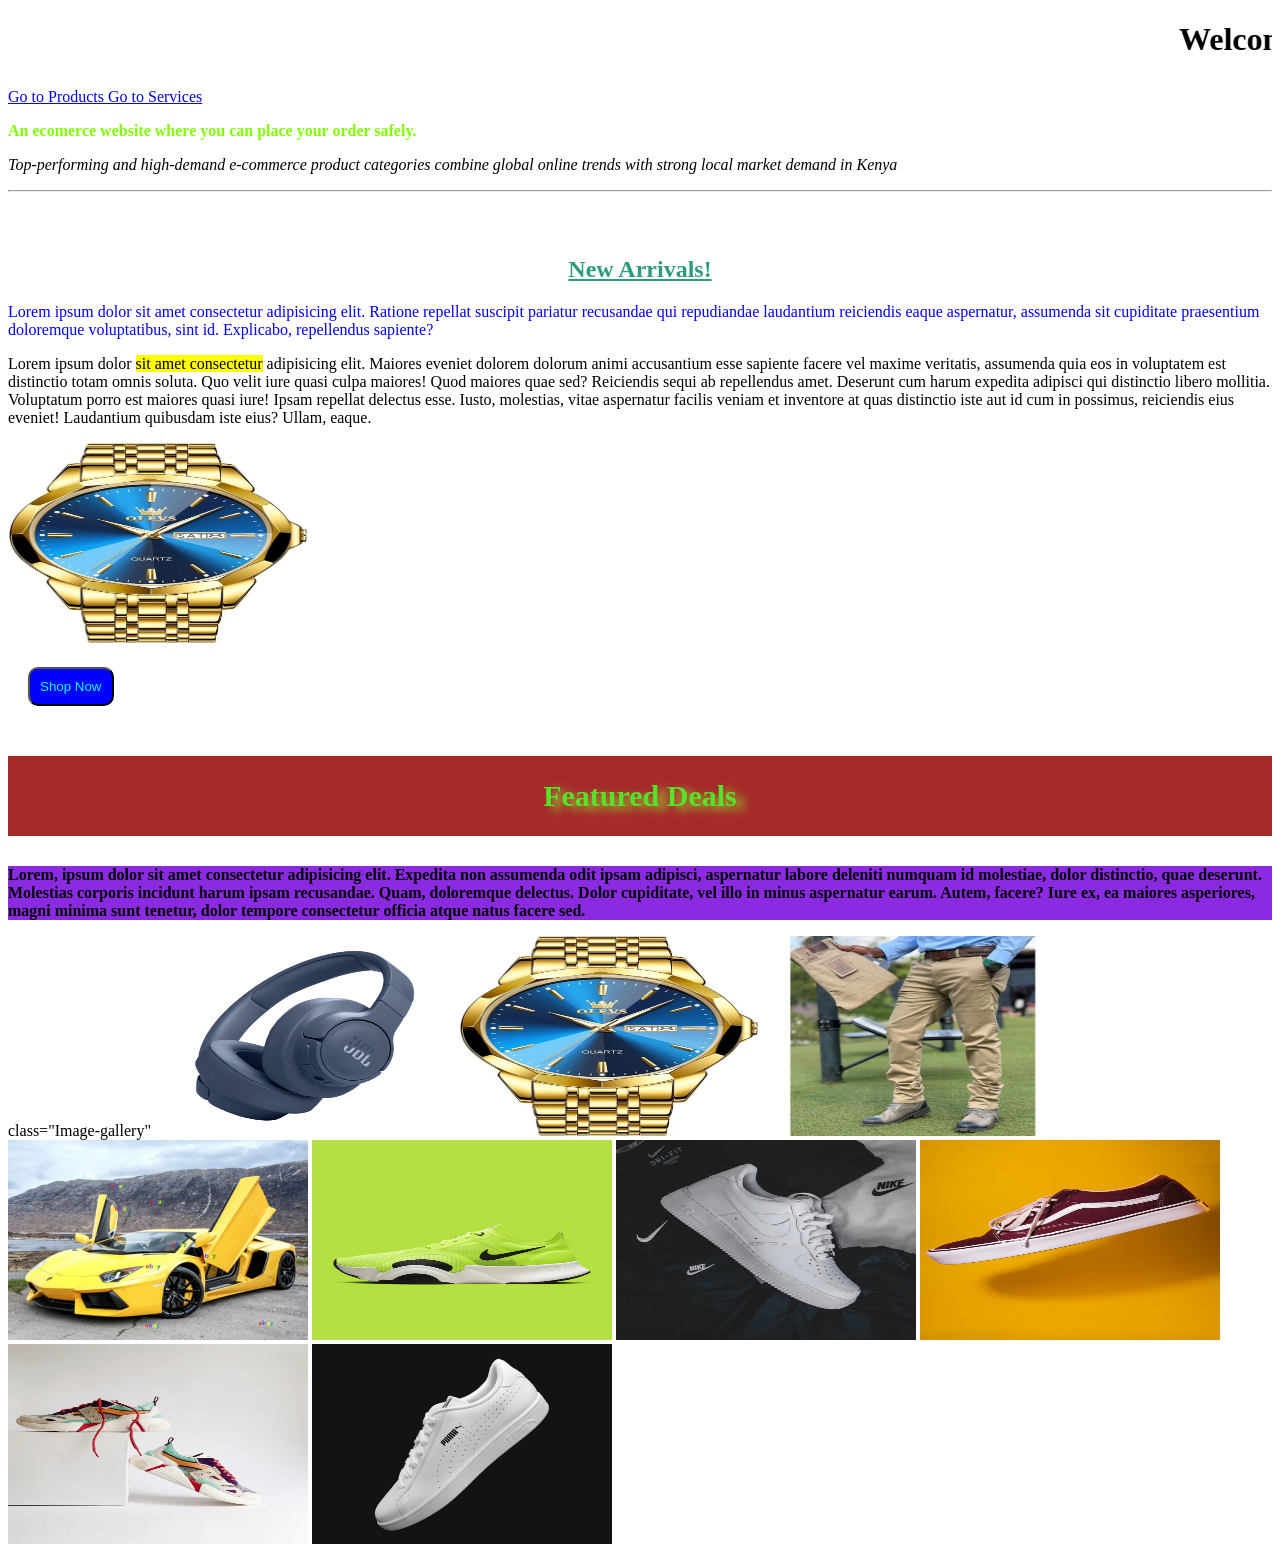
<file: index.html>
<!DOCTYPE html>
<html lang="en">
<head>
    <meta charset="UTF-8">
    <meta name="viewport" content="width=device-width, initial-scale=1.0">
    <title>Homepage - spendora</title>


    <link rel="stylesheet" href="css/style.css">
</head>
<body>


    <h1> <marquee behavior="" direction="">Welcome to Spendoar Prices!</marquee> </h1>

    <a href="products.html">Go to Products </a>
    <a href="services.html"> Go to Services</a>
    

    <p style="color: chartreuse;"> <b>An ecomerce website where you can place your order safely.</b> </p>

    <p><i>Top-performing and high-demand e-commerce product categories combine global online trends with strong local market demand in Kenya</i></p>
    
     <hr>
     <br> <br>


    <h2    style="color: rgb(46, 155, 124); text-align: center;"> <u>New Arrivals!</u></h2>

    <p  style="color: blue;">Lorem ipsum dolor sit amet consectetur adipisicing elit. Ratione repellat suscipit pariatur recusandae qui repudiandae laudantium reiciendis eaque aspernatur, assumenda sit cupiditate praesentium doloremque voluptatibus, sint id. Explicabo, repellendus sapiente?</p>

    <p>Lorem ipsum dolor <mark>sit amet consectetur</mark> adipisicing elit. Maiores eveniet dolorem dolorum animi accusantium esse sapiente facere vel maxime veritatis, assumenda quia eos in voluptatem est distinctio totam omnis soluta.
    Quo velit iure quasi culpa maiores! Quod maiores quae sed? Reiciendis sequi ab repellendus amet. Deserunt cum harum expedita adipisci qui distinctio libero mollitia. Voluptatum porro est maiores quasi iure!
    Ipsam repellat delectus esse. Iusto, molestias, vitae aspernatur facilis veniam et inventore at quas distinctio iste aut id cum in possimus, reiciendis eius eveniet! Laudantium quibusdam iste eius? Ullam, eaque.</p>

    <img src="images/watch.png" alt="">
    <br>
    <button> Shop Now </button>

    <h3>  Featured Deals </h3>

    <p style="font-weight: bold;"> Lorem, ipsum dolor sit amet consectetur adipisicing elit. Expedita non assumenda odit ipsam adipisci, aspernatur labore deleniti numquam id molestiae, dolor distinctio, quae deserunt. Molestias corporis incidunt harum ipsam recusandae.
    Quam, doloremque delectus. Dolor cupiditate, vel illo in minus aspernatur earum. Autem, facere? Iure ex, ea maiores asperiores, magni minima sunt tenetur, dolor tempore consectetur officia atque natus facere sed. </p>

   <div> class="Image-gallery"
    <img src="images/headphone.png" alt="">
    <img src="images/watch.png" alt="">
    <img src="images/khaki.png" alt="">
    <img src="images/lamd.png" alt="">
    <img src="images/sneaker1.png" alt="">
    <img src="images/sneaker2.png" alt="">
    <img src="images/sneaker3.png" alt="">
    <img src="images/sneaker4.png" alt="">
    <img src="images/sneaker5.png" alt="">
 
    </div>






</body>
</html>
</file>
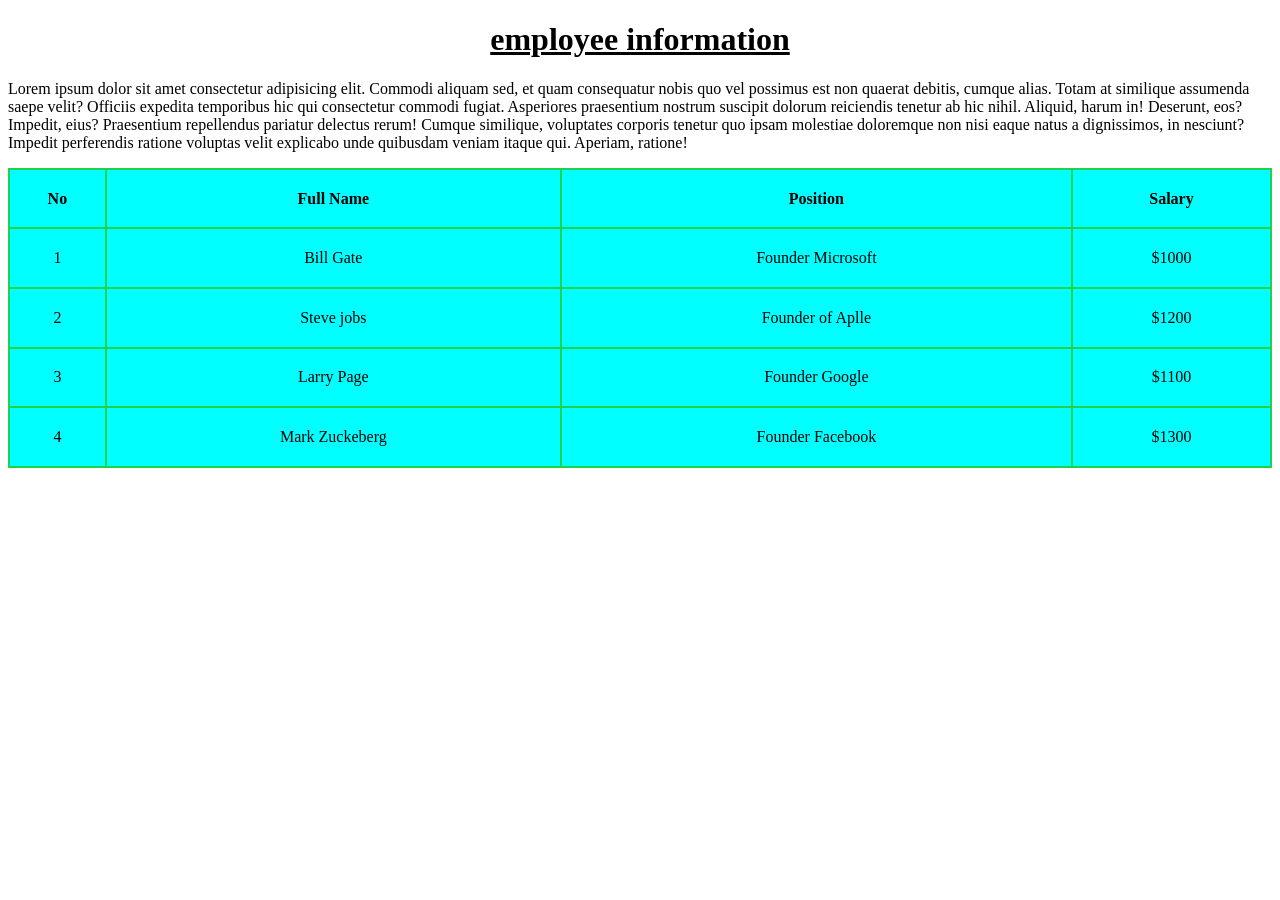
<file: employee.html>
<!DOCTYPE html>
<html lang="en">
<head>
    <meta charset="UTF-8">
    <meta name="viewport" content="width=, initial-scale=1.0">
    <title>Document</title>
     <style>
      h1{
       text-align: center;
       text-decoration: underline;

      }
      table,th,td{

        border: 2px solid rgb(30, 210, 78);
        border-collapse: collapse;

      }
      table{

        width: 100%;
        height: 300px;
        background-color: aqua;
      }
      td{
        text-align:center ;
      }





     </style>







</head>
<body>

    <h1>employee information</h1>

    <p> Lorem ipsum dolor sit amet consectetur adipisicing elit. Commodi aliquam sed, et quam consequatur nobis quo vel possimus est non quaerat debitis, cumque alias. Totam at similique assumenda saepe velit?
    Officiis expedita temporibus hic qui consectetur commodi fugiat. Asperiores praesentium nostrum suscipit dolorum reiciendis tenetur ab hic nihil. Aliquid, harum in! Deserunt, eos? Impedit, eius? Praesentium repellendus pariatur delectus rerum!
    Cumque similique, voluptates corporis tenetur quo ipsam molestiae doloremque non nisi eaque natus a dignissimos, in nesciunt? Impedit perferendis ratione voluptas velit explicabo unde quibusdam veniam itaque qui. Aperiam, ratione!</p>
    <table>
     <tr>
        <th>No</th>
        <th>Full Name</th>
        <th>Position</th>
        <th>Salary</th>
     </tr>
     <tr>
      <td>1</td>
      <td>Bill Gate</td>
      <td>Founder Microsoft</td>
      <td>$1000</td>

     </tr>
     <tr>

        <td>2</td>
        <td>Steve jobs</td>
        <td>Founder of Aplle</td>
        <td>$1200</td>
     </tr>
     <tr>
        <td>3</td>
        <td>Larry Page</td>
        <td>Founder Google</td>
        <td>$1100</td>
     </tr>
     <tr>
        <td>4</td>
        <td>Mark Zuckeberg</td>
        <td>Founder Facebook</td>
        <td>$1300</td>
     </tr>





    </table>
    
</body>
</html>
</file>
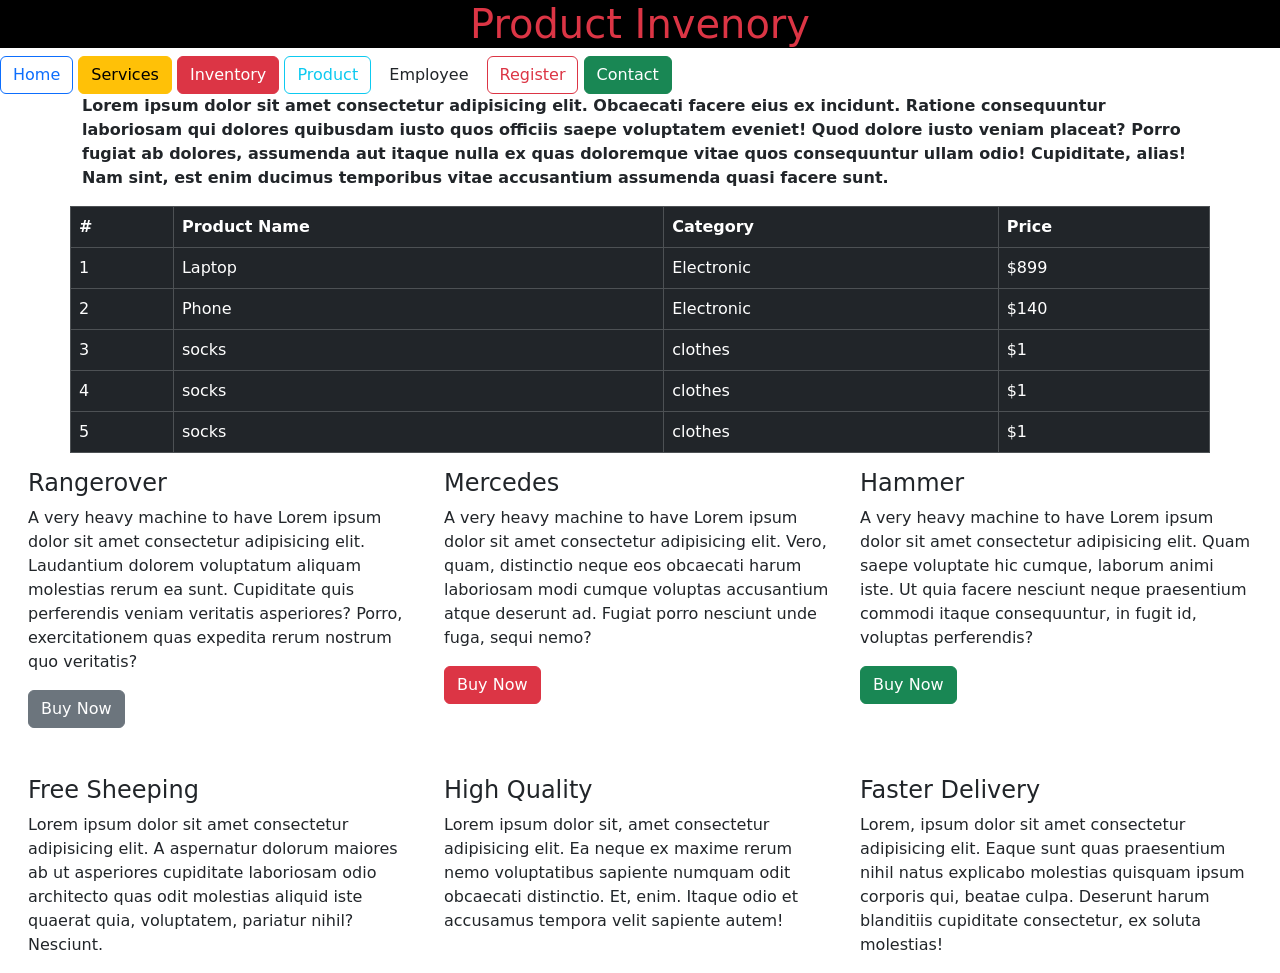
<file: INVENTORY.html>
<!DOCTYPE html>
<html lang="en">
<head>
    <meta charset="UTF-8">
    <meta name="viewport" content="width=device-width, initial-scale=1.0">
    <title>Inventory Page</title>
    <link rel="stylesheet" href="Bootsrap/css/bootstrap.min.css">
    <script src="Bootsrap/js/bootstrap.min.js"></script>
</head>
<body>
    <h1   class="text-danger bg-black text-center">Product Invenory</h1>
    


    <button class="btn btn-outline-primary">Home</button>
    
    <button class="btn btn-warning">Services</button>
    
    <button class="btn btn-danger ">Inventory</button>

    <button class="btn btn-outline-info">Product</button>

    <button class="btn btn-group-lg">Employee</button>

    <button class="btn btn-outline-danger">Register</button>

    <button class="btn btn-success">Contact</button>



    <p class="fw-bold  container" mb-4>Lorem ipsum dolor sit amet consectetur adipisicing elit. Obcaecati facere eius ex incidunt. Ratione consequuntur laboriosam qui dolores quibusdam iusto quos officiis saepe voluptatem eveniet! Quod dolore iusto veniam placeat?
    Porro fugiat ab dolores, assumenda aut itaque nulla ex quas doloremque vitae quos consequuntur ullam odio! Cupiditate, alias! Nam sint, est enim ducimus temporibus vitae accusantium assumenda quasi facere sunt.</p>
    <table class="table table-bordered table-hover table-dark container mb-3">
        <tr>
            <th>#</th>
            <th>Product Name</th>
            <th>Category</th>
            <th>Price</th>

            
        </tr>

        <tr>
            <td>1</td>
            <td>Laptop</td>
            <td>Electronic</td>
            <td>$899</td>
        </tr>

        <tr>
            <td>2</td>
            <td>Phone</td>
            <td>Electronic</td>
            <td>$140</td>
        </tr>
        <tr>
            <td>3</td>
            <td>socks</td>
            <td>clothes</td>
            <td>$1</td>
        </tr>
        
        <tr>
            <td>4</td>
            <td>socks</td>
            <td>clothes</td>
            <td>$1</td>
        </tr>
        <tr>
            <td>5</td>
            <td>socks</td>
            <td>clothes</td>
            <td>$1</td>
        </tr>
        
        
        


    </table>
    <div class=" row text-start ms-3 me-3">
        <div class="col-4">
            <h4>Rangerover</h4>
            <p>A very heavy machine to have Lorem ipsum dolor sit amet consectetur adipisicing elit. Laudantium dolorem voluptatum aliquam molestias rerum ea sunt. Cupiditate quis perferendis veniam veritatis asperiores? Porro, exercitationem quas expedita rerum nostrum quo veritatis?</p>
            <button class="btn btn-secondary">Buy Now</button>
        </div>
        <div class="col-4" >
            <h4>Mercedes</h4>
            <p >A very heavy machine to have Lorem ipsum dolor sit amet consectetur adipisicing elit. Vero, quam, distinctio neque eos obcaecati harum laboriosam modi cumque voluptas accusantium atque deserunt ad. Fugiat porro nesciunt unde fuga, sequi nemo?</p>
            <button class="btn btn-danger">Buy Now</button>
        </div>
        <div class="col-4">
            <h4>Hammer</h4>
            <p>A very heavy machine to have Lorem ipsum dolor sit amet consectetur adipisicing elit. Quam saepe voluptate hic cumque, laborum animi iste. Ut quia facere nesciunt neque praesentium commodi itaque consequuntur, in fugit id, voluptas perferendis?</p>
            <button class="btn btn-success">Buy Now</button>
        </div>

        
    </div>

    <br><br>
     <div class="row text-start ms-3 me-3">
            <div class="col-4">
                <h4>Free Sheeping</h4>
                <p>Lorem ipsum dolor sit amet consectetur adipisicing elit. A aspernatur dolorum maiores ab ut asperiores cupiditate laboriosam odio architecto quas odit molestias aliquid iste quaerat quia, voluptatem, pariatur nihil? Nesciunt.</p>


            </div>
            <div class="col-4">
                <h4>High Quality</h4>
                <p>Lorem ipsum dolor sit, amet consectetur adipisicing elit. Ea neque ex maxime rerum nemo voluptatibus sapiente numquam odit obcaecati distinctio. Et, enim. Itaque odio et accusamus tempora velit sapiente autem!</p>

            </div>
            <div class="col-4">
                <h4>Faster Delivery</h4>
                <p>Lorem, ipsum dolor sit amet consectetur adipisicing elit. Eaque sunt quas praesentium nihil natus explicabo molestias quisquam ipsum corporis qui, beatae culpa. Deserunt harum blanditiis cupiditate consectetur, ex soluta molestias!</p>

            </div>

            
        </div>

        



    </div>

    
</body>
</html>
</file>
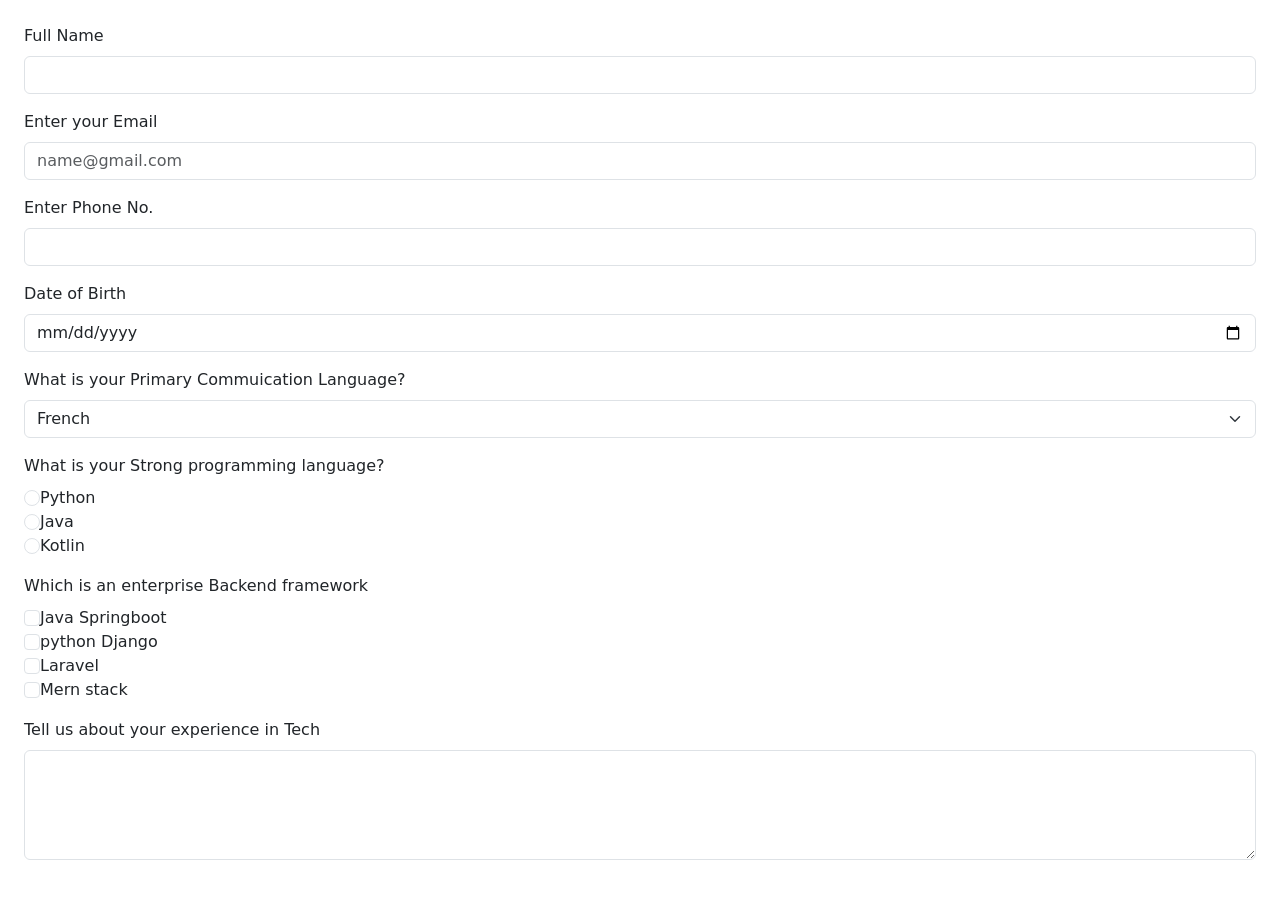
<file: payment.html>
<!DOCTYPE html>
<html lang="en">
<head>
    <meta charset="UTF-8">
    <meta name="viewport" content="width=device-width, initial-scale=1.0">
    <title>Payment</title>
    <link rel="stylesheet" href="Bootsrap/css/bootstrap.min.css">
    <script src="Bootsrap/js/bootstrap.min.js"></script>
</head>
<body>
    <div class="m-4 ">
        <form action="">
            <div class="mb-3">
                <label for="name" class="form-label">Full Name</label>
                <input type="text" class="form-control" id="name" required>

            </div>
            
            
            <div  class="mb-3">
                <label for="email" class="form-label">Enter your Email</label>
                <input type="email" id="email" class="form-control" placeholder="name@gmail.com" required>

            </div>
            
            
            <div class="mb-3">
                <label for="phone" class="form-label">Enter Phone No.</label>
                <input type="tel" class="form-control" id="phone" required>

            </div>
            <div class="mb-3">
                <label for="D.O.B" class="form-label">Date of Birth</label>
                <input type="date" class="form-control" required id="D.O.B">
            </div>
            <div class="mb-3">
                <label for="quiz" class="form-label">What is your Primary Commuication Language?</label>
                <select name="quiz" id="quiz" class="form-select">
                    <option value="French">French</option>
                    <option value="English">English</option>
                    <option value="Kiswahili">Kiswahili</option>


                </select>
            </div>    
            <div class="mb-3">
                <label for="language" class=" form-label ">What is your Strong programming language?</label><br>
                <input type="radio" id="language" class="form-check-input" name="programming" value="Python">Python <br>
                <input type="radio" id="language" class="form-check-input" name="programming" value="Java">Java <br>
                <input type="radio" id="language" name="programming" value="Kotlin" class="form-check-input">Kotlin

            </div>
            <div class="mb-3">
                <label for="framework" class="form-label">Which  is an enterprise Backend framework</label><br>
                <input type="checkbox" id="framework" name="f.wrk" class="form-check-input" value="Java SpringBoot" required>Java Springboot <br>
                <input type="checkbox" id="framework" class="form-check-input" name="f.wrk" value=" python Django" required>python Django <br>
                <input type="checkbox" id="framework" class="form-check-input" name="f.wrk" value="Laravel" required>Laravel <br>
                <input type="checkbox" id="framework" class="form-check-input" name="f.wrk" value="Mern stack" required>Mern stack
            </div>
            <div>
                <label for="experience" class="form-label">Tell us about your experience in Tech</label>
                <textarea name="tech_exp" id="experience" rows="4" cols="50" class="form-control" required></textarea>

            </div>

            </div>
            











        </form>














    </div>
    
    
    
    
    
    
    
    
    
    
    
    






    
</body>
</html>
</file>
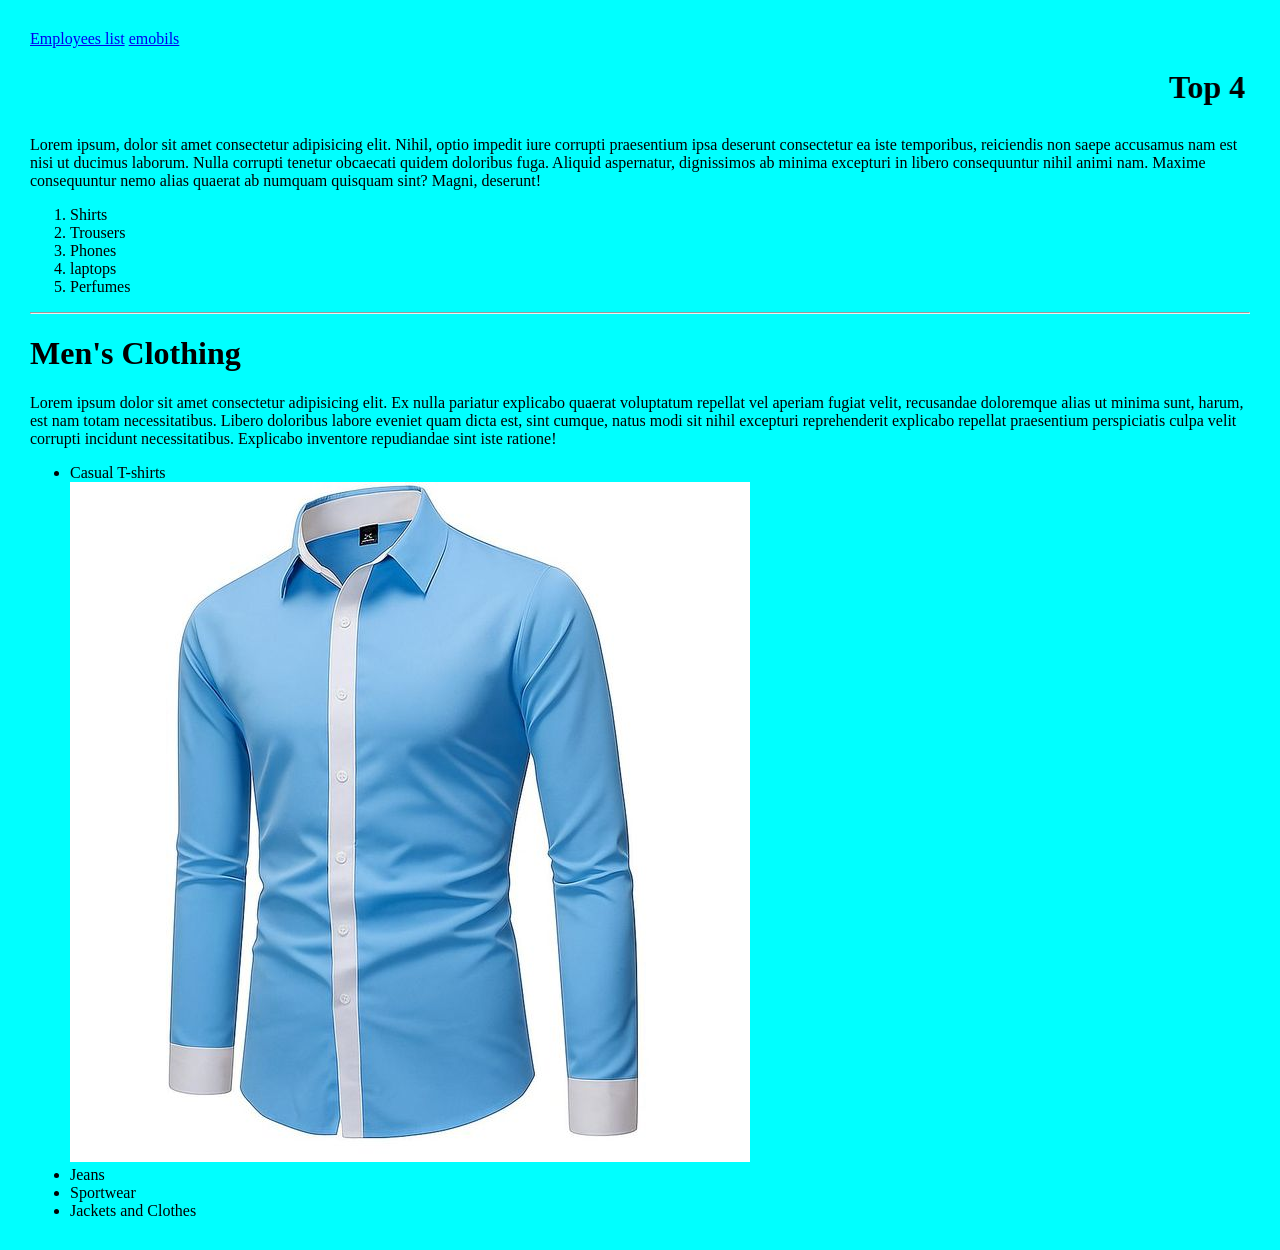
<file: products.html>
<!DOCTYPE html>
<html lang="en">
<head>
    <meta charset="UTF-8">
    <meta name="viewport" content="width=device-width, initial-scale=1.0">
    <title>Product Page</title>
    <style>
    body{
        background-color: aqua;
        margin: 30px;
    }
    a{
        
    }



    </style>
</head>
<body>

    <a href="employee.html"   target="_self"> Employees list</a>
    <a href="https://emobilis.ac.ke/">emobils</a>



    <!--    Ordered List    -->
    <h1><marquee behavior="" direction="">Top 4 Seling products.</marquee></h1> 
    <p>Lorem ipsum, dolor sit amet consectetur adipisicing elit. Nihil, optio impedit iure corrupti praesentium ipsa deserunt consectetur ea iste temporibus, reiciendis non saepe accusamus nam est nisi ut ducimus laborum.
    Nulla corrupti tenetur obcaecati quidem doloribus fuga. Aliquid aspernatur, dignissimos ab minima excepturi in libero consequuntur nihil animi nam. Maxime consequuntur nemo alias quaerat ab numquam quisquam sint? Magni, deserunt!</p>
    <ol>
        <li> Shirts</li>
        <li>Trousers</li>
        <li>Phones</li>
        <li>laptops</li>
        <li>Perfumes</li>
    </ol>


    <hr>
    <!---  Unordered List  -->
    <h1>Men's Clothing</h1>
    <p>Lorem ipsum dolor sit amet consectetur adipisicing elit. Ex nulla pariatur explicabo quaerat voluptatum repellat vel aperiam fugiat velit, recusandae doloremque alias ut minima sunt, harum, est nam totam necessitatibus.
    Libero doloribus labore eveniet quam dicta est, sint cumque, natus modi sit nihil excepturi reprehenderit explicabo repellat praesentium perspiciatis culpa velit corrupti incidunt necessitatibus. Explicabo inventore repudiandae sint iste ratione!</p>

    <ul>

      <li>Casual T-shirts</li>
      <img src="images/shirt.png" alt="">
      <li>Jeans</li>
      <li>Sportwear</li>
      <li>Jackets and Clothes</li>
     
    </ul>
    <!-- Nested List  -->
     <!-- Description List-->


    
</body>
</html>
</file>
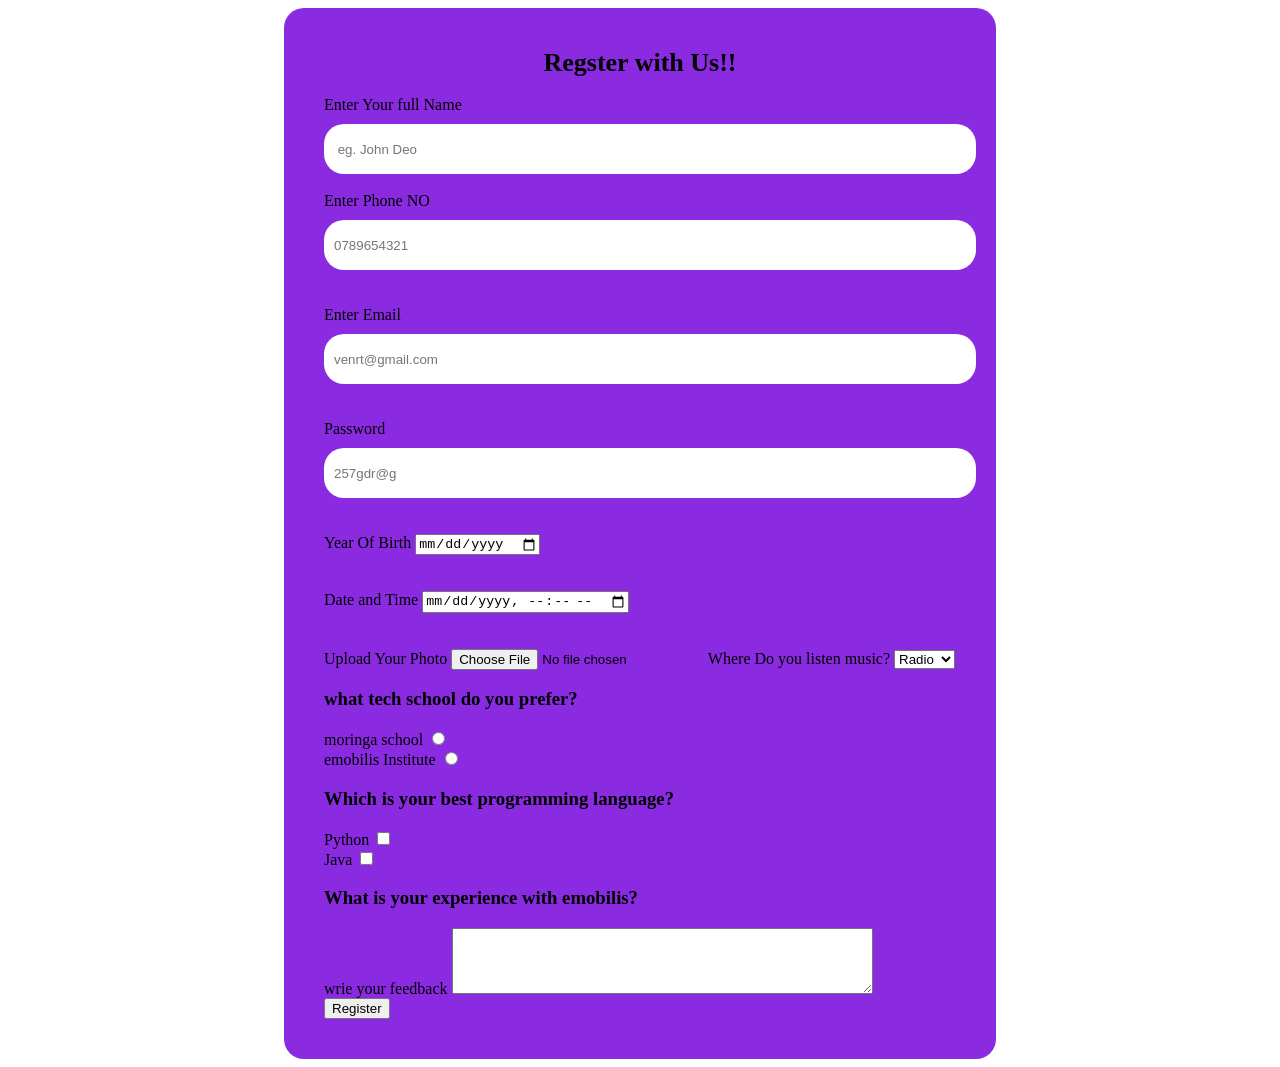
<file: register.html>
<!DOCTYPE html>
<html lang="en">
<head>
    <meta charset="UTF-8">
    <meta name="viewport" content="width=device-width, initial-scale=1.0">
    <title>Registration Part</title>
    <link rel="stylesheet" href="css/register.css">
</head>
<body>
    <form action="">
        <caption></caption>
      <legend> Regster with Us!!</legend>
      <br> 

      <label for="name">Enter Your full Name</label>
      <input type="text"  placeholder=" eg. John Deo" id="name"  required>
      <br><br>
      <label for="phone">Enter Phone NO</label>
      <input type="tel" placeholder="0789654321" id="phone" required maxlength="10">
      <br><br><br>
      <label for="address"> Enter Email</label>
      <input type="email" placeholder="venrt@gmail.com" required id="address">
      <br><br><br>
      <label for="ps">Password</label>
      <input type="password" placeholder="257gdr@g" required id="ps">
      <br><br><br>
      <label for="birth">Year Of Birth</label>
      <input type="date" placeholder="11/11/2026" required id="birth">
      <br><br><br>
      <label for="dt">Date and Time</label>
      <input type="datetime-local" id="dt" required>
      <br><br><br>
      <label for="file">Upload Your Photo</label>
      <input type="file" id="file" required>

      <!-- DrpoDown-- -->

       <label for="devices">Where Do you listen music?</label>
       <select name="devices" id="devices">
        <option value="">Radio</option>
        <option value="">Phone</option>
        <option value="">Itubes</option>
        <option value="">Drum</option>



       </select>
       <!--RadioButton-->
       <h3>what tech school do you  prefer?</h3>
       <div>
        <label for="moringa">moringa school</label>
        <input type="radio" id="moringa" name="shcool" value="moringa_track">
       </div>
       <div>
        <label for="emobilis">emobilis Institute</label>
        <input type="radio" id="emobilis" name="shcool" value="emobilis _track" >
       </div>
       




       
       <!--- CHeckbuton-->
       <h3>Which is your best programming language?</h3>
       <div>
        <label for="programming">Python</label>
        <input type="checkbox" id="programming" value="Python" name="language" required>
        </div>
        <div>
            <label for="prgramming">Java</label>
            <input type="checkbox" id="prgramming" name="language" value="Java" required>
        </div>
       <!--Textarea-->
       <h3>What is your experience with emobilis?</h3>
       <label for="feedback">wrie your feedback</label>
       <textarea name="user feedback" id="feedback"  rows="4" cols="50" required></textarea>
       <br>
       <button>Register</button>




    </form>
    
</body>
</html>
</file>
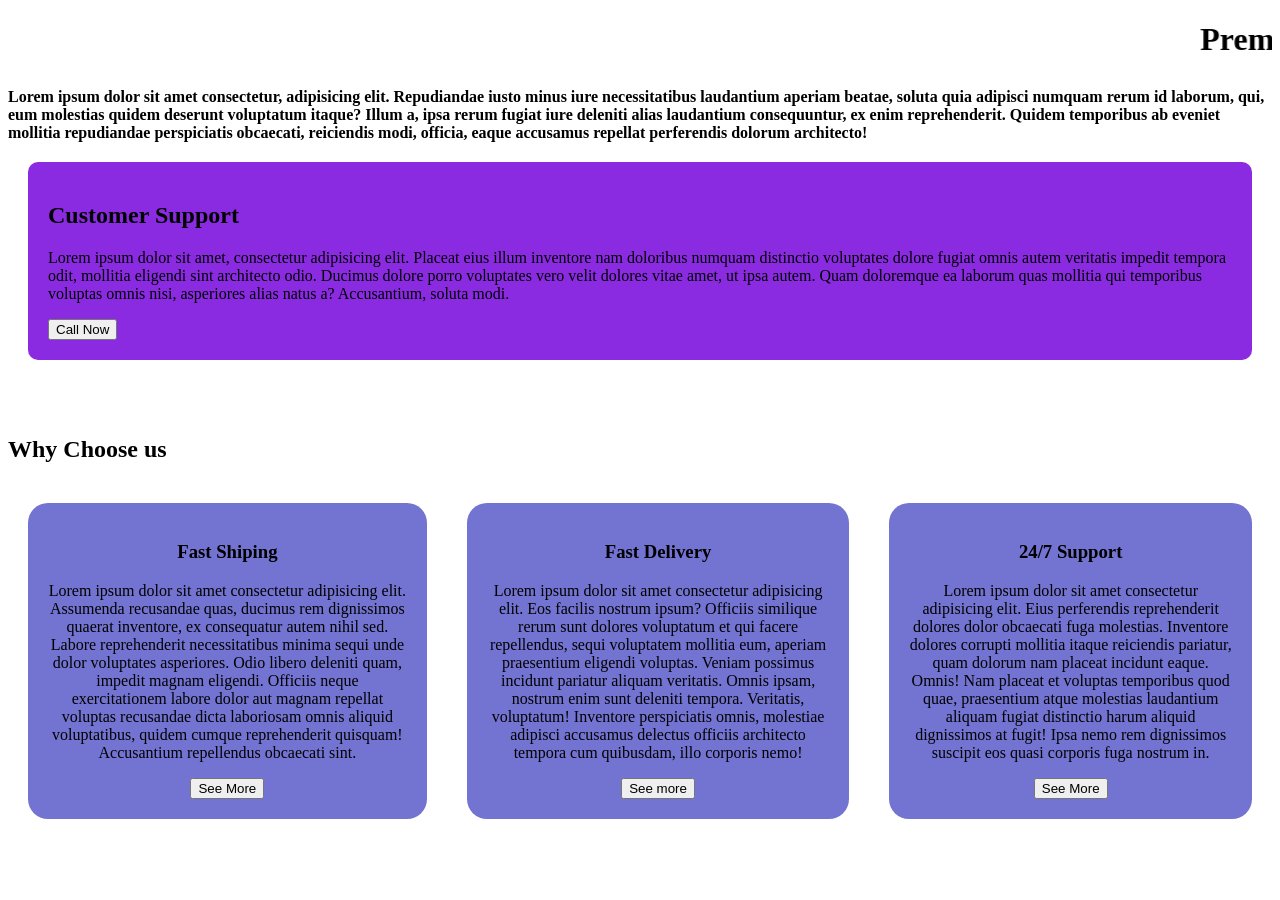
<file: services.html>
<!DOCTYPE html>
<html lang="en">
<head>
    <meta charset="UTF-8">
    <meta name="viewport" content="width=device-width, initial-scale=1.0">
    <title>Services Page</title>
    <link rel="stylesheet" href="css/sevices.css">
</head>
<body>
    <h1><marquee behavior="" direction="">Premium Services</marquee></h1>
    <p id="pera">
        Lorem ipsum dolor sit amet consectetur, adipisicing elit. Repudiandae iusto minus iure necessitatibus laudantium aperiam beatae, soluta quia adipisci numquam rerum id laborum, qui, eum molestias quidem deserunt voluptatum itaque?
        Illum a, ipsa rerum fugiat iure deleniti alias laudantium consequuntur, ex enim reprehenderit. Quidem temporibus ab eveniet mollitia repudiandae perspiciatis obcaecati, reiciendis modi, officia, eaque accusamus repellat perferendis dolorum architecto!
    </p>
    <!---Division-->
    <div id="customer">
        <h2>Customer Support</h2>
        <p>Lorem ipsum dolor sit amet, consectetur adipisicing elit. Placeat eius illum inventore nam doloribus numquam distinctio voluptates dolore fugiat omnis autem veritatis impedit tempora odit, mollitia eligendi sint architecto odio.
        Ducimus dolore porro voluptates vero velit dolores vitae amet, ut ipsa autem. Quam doloremque ea laborum quas mollitia qui temporibus voluptas omnis nisi, asperiores alias natus a? Accusantium, soluta modi.</p>
        <button>Call Now</button>
    </div>
    <br><br>
    <h2>Why Choose us</h2>
    <div id="main">
        <div class="one">
            <h3>Fast Shiping</h3>
            <p>Lorem ipsum dolor sit amet consectetur adipisicing elit. Assumenda recusandae quas, ducimus rem dignissimos quaerat inventore, ex consequatur autem nihil sed. Labore reprehenderit necessitatibus minima sequi unde dolor voluptates asperiores.
            Odio libero deleniti quam, impedit magnam eligendi. Officiis neque exercitationem labore dolor aut magnam repellat voluptas recusandae dicta laboriosam omnis aliquid voluptatibus, quidem cumque reprehenderit quisquam! Accusantium repellendus obcaecati sint.</p>
            <button>See More</button>
        </div>

        <div class="one">
            <h3>Fast Delivery</h3>
            <p>Lorem ipsum dolor sit amet consectetur adipisicing elit. Eos facilis nostrum ipsum? Officiis similique rerum sunt dolores voluptatum et qui facere repellendus, sequi voluptatem mollitia eum, aperiam praesentium eligendi voluptas.
            Veniam possimus incidunt pariatur aliquam veritatis. Omnis ipsam, nostrum enim sunt deleniti tempora. Veritatis, voluptatum! Inventore perspiciatis omnis, molestiae adipisci accusamus delectus officiis architecto tempora cum quibusdam, illo corporis nemo!</p>
            <button>See more</button>
        </div>
        <div class="one">
        <h3>24/7 Support</h3>
        <p>Lorem ipsum dolor sit amet consectetur adipisicing elit. Eius perferendis reprehenderit dolores dolor obcaecati fuga molestias. Inventore dolores corrupti mollitia itaque reiciendis pariatur, quam dolorum nam placeat incidunt eaque. Omnis!
        Nam placeat et voluptas temporibus quod quae, praesentium atque molestias laudantium aliquam fugiat distinctio harum aliquid dignissimos at fugit! Ipsa nemo rem dignissimos suscipit eos quasi corporis fuga nostrum in.</p>
        <button>See More</button>
        </div>

    </div>

</body>
</html>
</file>
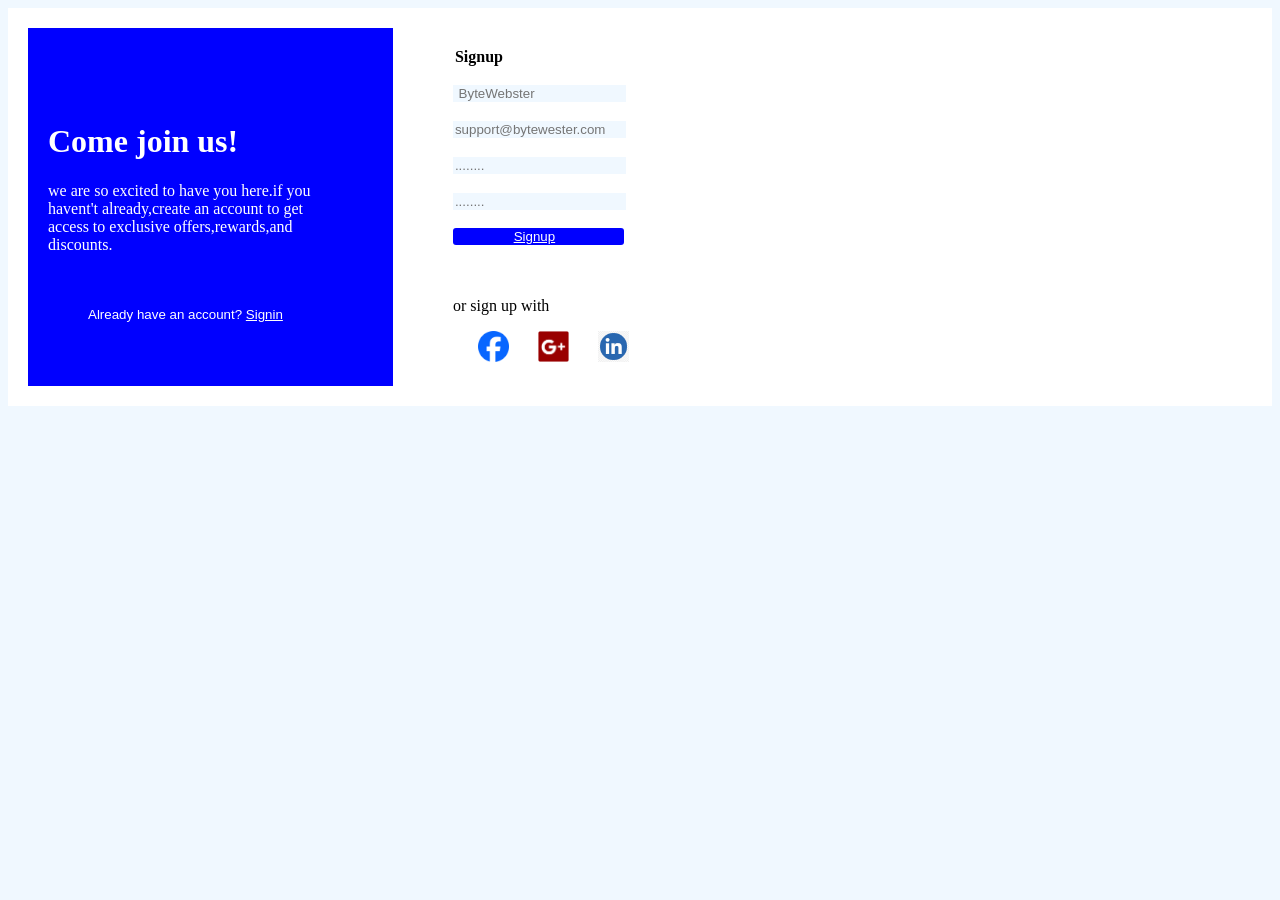
<file: welcome.html>
<!DOCTYPE html>
<html lang="en">
<head>
    <meta charset="UTF-8">
    <meta name="viewport" content="width=device-width, initial-scale=1.0">
    <title>Join Us</title>
    <link rel="stylesheet" href="css/join.css">
</head>
<body>
    <div id="main">
        <div class="left">
            <br><br><br>
            <h1>Come join us!</h1>
            <p>we are so excited to have you here.if you <br>havent't already,create an account to get <br>access to exclusive offers,rewards,and <br>discounts.</p>
            <br><br>
            <button>Already have an account? <a href="register.html">Signin</a></button>
        </div>
        <div class="right">

            <form action="">
                <legend><b>Signup</b></legend>
                <br>
                <label for="name"></label>
                <input type="text" id="name" placeholder=" ByteWebster">
                <br><br>
                
                <label for="site"></label>
                <input type="email" id="site" required placeholder="support@bytewester.com">
                <br><br>
                <label for="pass"></label>
                <input type="password" id="pass" placeholder="........">
                <br><br>
                <label for="psw"></label>
                <input type="password" id="psw" placeholder="........">
                <br><br>
                <button><a id="rightb" href="register.html">Signup</a></button>
                <br><br>
                <p>or sign up with</p>
                
                <a href="https://www.facebook.com/"><img src="images/image copy.png" alt=""></a>
                
                <a href="https://www.google.com/"><img src="images/image copy 2.png" alt=""></a>
                <a href="https://www.linkedin.com/feed/"><img src="images/image copy 3.png" alt=""></a>
                
            </form>
            
        </div>





    </div>
    
</body>
</html
</file>
<file: css/style.css>
button{

    background-color: blue;
    color: aqua;
    margin: 20px;
    padding: 10px;
    border-radius: 10px;
}

h3{

text-align: center;
font-size: 30px;
background-color: brown;
color: rgb(86, 226, 43);
line-height: 80px;
text-shadow: 8px 4px 8px yellowgreen;

}
img{

    width: 300px;
    height: 200px;


}
h3 + p{



    background-color: blueviolet;
}
</file>
<file: css/register.css>
form{
    background-color: blueviolet;
    width: 50%;
    margin: auto;
    padding: 40px;
    border-radius: 20px;
    
}
legend{
    font-size: 26px;
    font-weight: bold;
    text-align: center;
}
input[type=text],input[type=email],
input[type=password],input[type=date]
input[type=datetime-local],input[type=tel]{

    width: 100%;

    height: 30px;
    border-radius: 20px;
    border: none;
    margin-top: 10px;
    padding: 10px;
}
</file>
<file: css/sevices.css>
#pera{

font-weight: bold;
}
#customer{
    background-color: blueviolet;
    margin: 20px;
    padding: 20px;
    border-radius: 10px;
}
#customer p{

}
#main{
    display: flex;
}
.one{
    background-color: rgb(115, 115, 210);
    margin: 20px;
    text-align: center;
    padding: 20px;
    border-radius: 20px;
    
}
</file>
<file: css/join.css>
#main{

    display: flex;
    border: none;
    gap: 0;
    background-color: white;
}
.left{
    background-color: blue;
    margin: 20px;
    padding: 20px;
    color: white;
}
.right{
    background-color:white;
    margin: 20px;
    padding: 20px;
    margin-left: -1;
}
button{
    background-color: blue;
    border-radius: 3px;
    border: none;
    text-align: center;

    
    padding-left: 40px;
    padding-right: 90px;
    text-align: center;
    color: white;
    display: block;
    width: max-content;
    a{
        color: white;
    
        width: max-content;
        
    }
#rightb{
    padding-left: 50%;
}
}
body{
    background-color: aliceblue;
}
img{
    width: 4%;
    padding-left: 25px;
}
input[type='password'],input[type='email'],input[type='text']{
    background-color: aliceblue;
    border: none;
}
</file>
